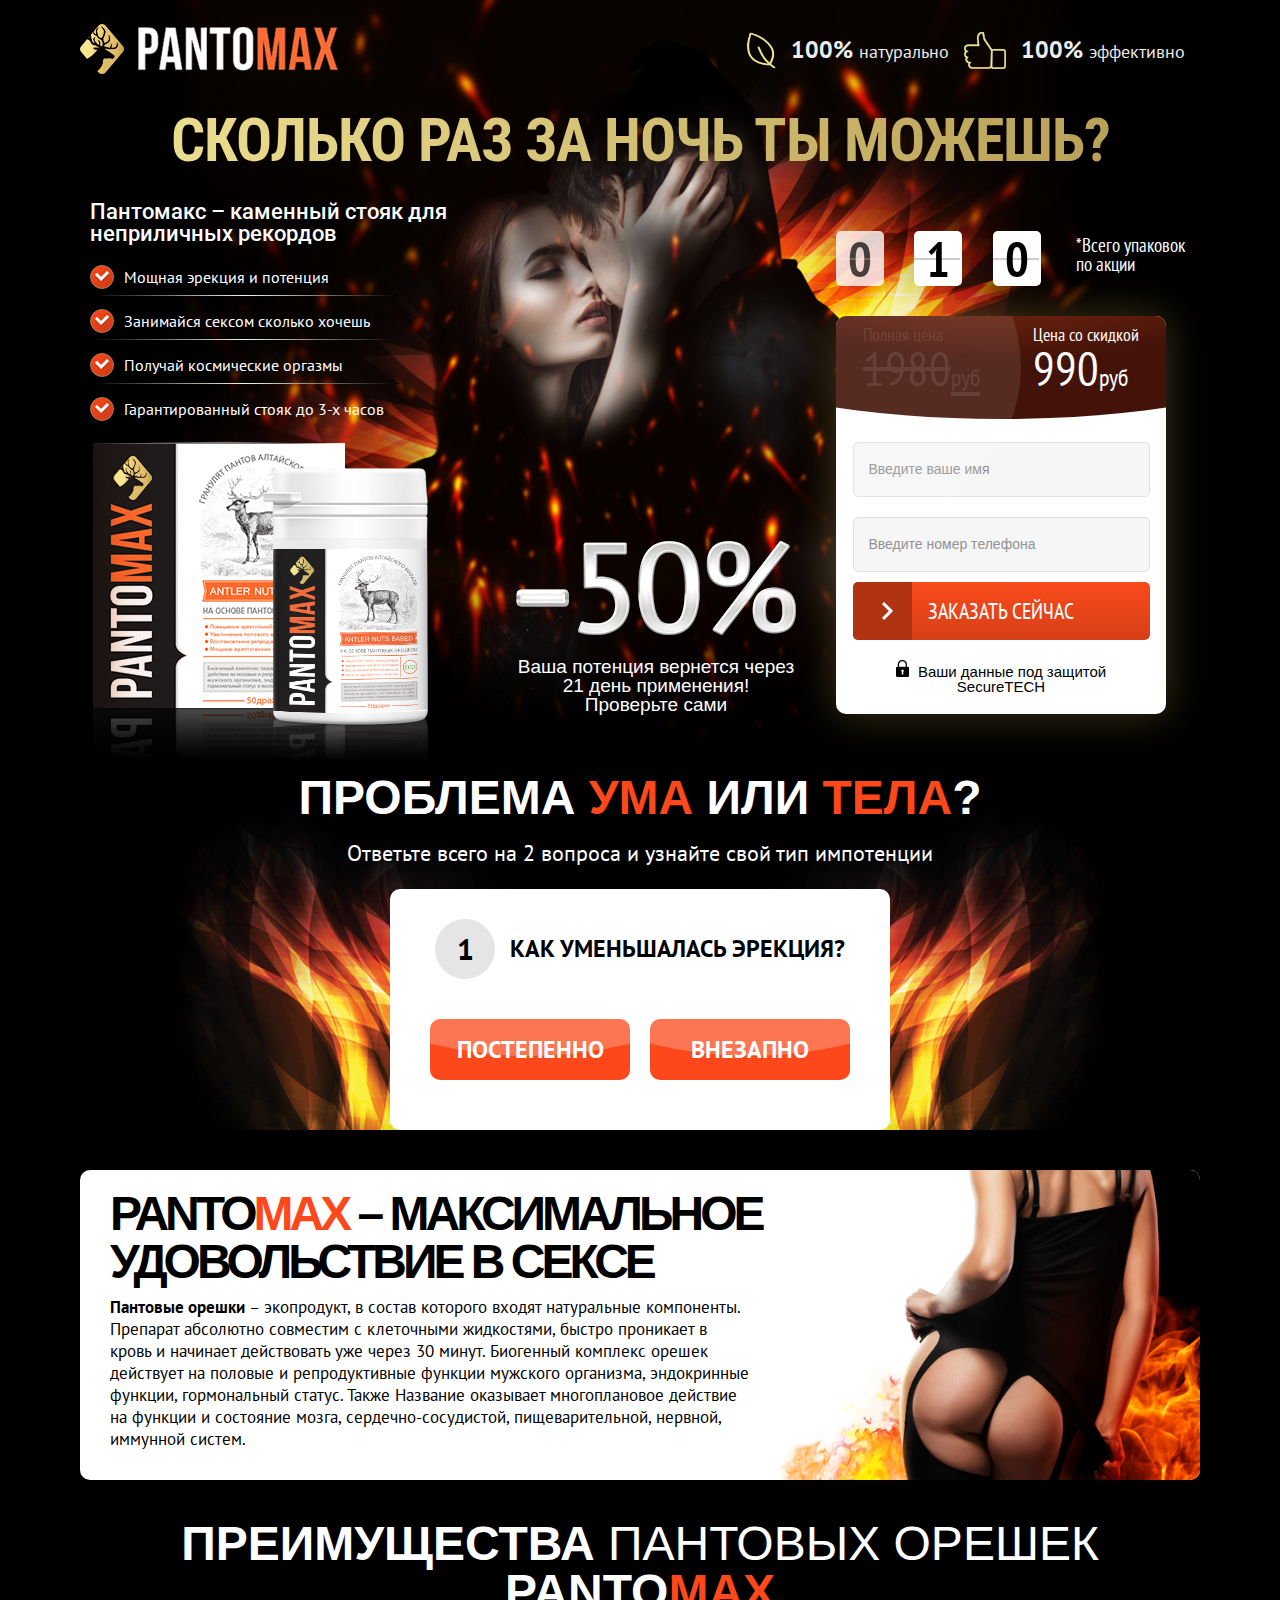
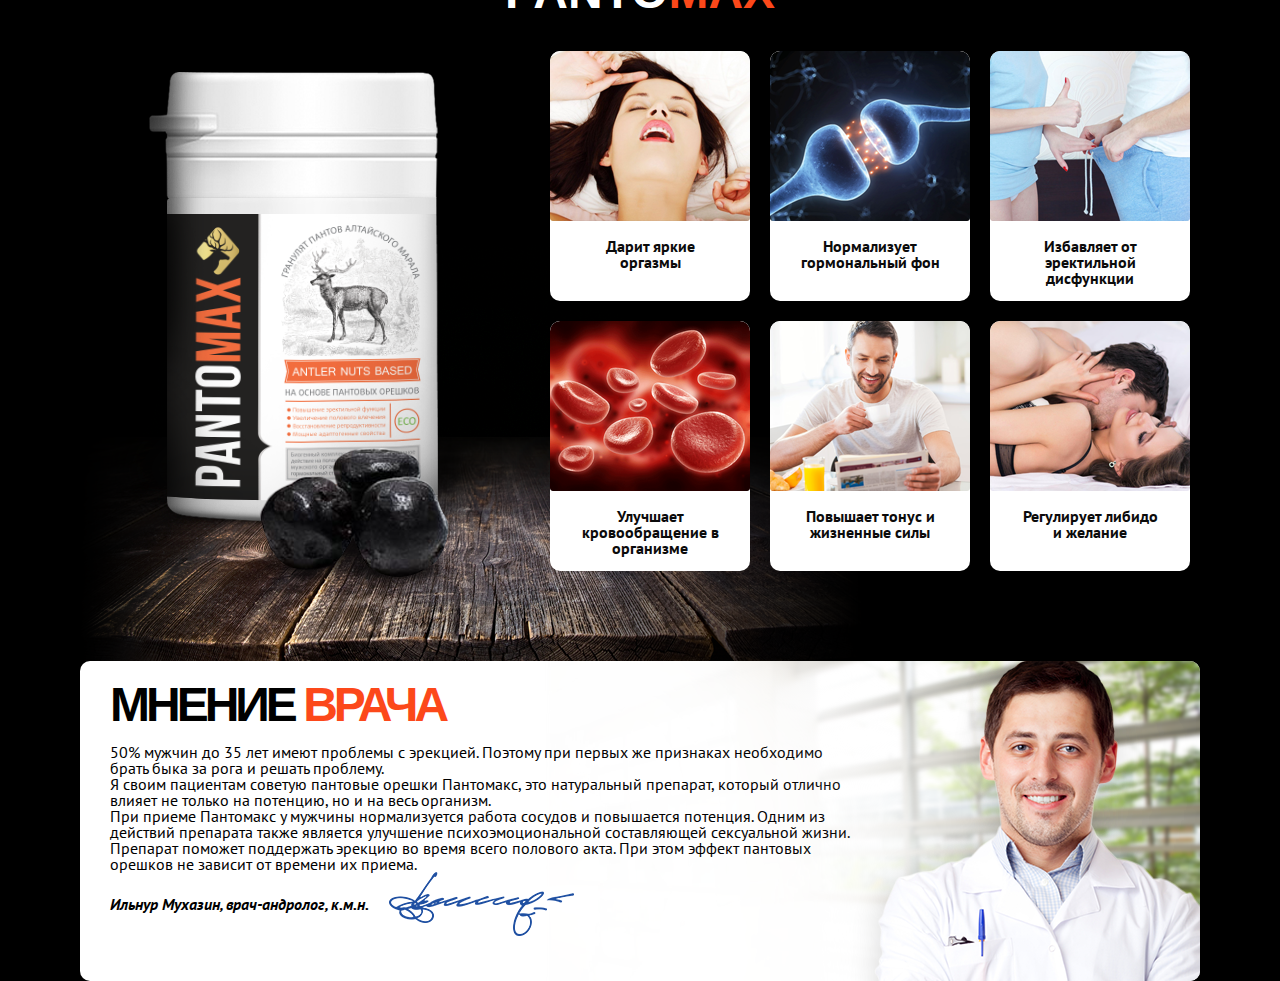
<file: index.html>
<!DOCTYPE html>
<html lang="en">
<head>
	<meta charset="UTF-8">
    <meta name="viewport" content="width=device-width, initial-scale=1.0">
    <meta http-equiv="X-UA-Compatible" content="ie=edge">
	<title>PantoMAX</title>
	<link href="https://fonts.googleapis.com/css?family=PT+Sans:400,700,700i" rel="stylesheet">
	<link href="https://fonts.googleapis.com/css?family=Roboto+Condensed:700" rel="stylesheet">
	<link href="https://fonts.googleapis.com/css?family=Roboto:500" rel="stylesheet">
	<link href="https://fonts.googleapis.com/css?family=PT+Sans+Narrow:400,700" rel="stylesheet">
	<link href="https://fonts.googleapis.com/css?family=Open+Sans" rel="stylesheet">
	<link rel="stylesheet" type="text/css" href="css/normalize.css">
	<link rel="stylesheet" type="text/css" href="css/style.css">
</head>
<body>
	<header>
		<div class="wrapper">
			<div class="head">
				<div class="header">
					<div class="header__logo">
						<img src="./img/logo.png" alt="" class="logo__img">
					</div>
					<div class="header__info">
						<div class="header__info-item">
							<img src="./img/header__info-img.png" alt="">
							<p><span>100% </span>натурально</p>
						</div>
						<div class="header__info-item">
							<img src="./img/header__info-img2.png" alt="">
							<p><span>100% </span>эффективно</p>
						</div>
					</div>
				</div>
				<div class="title-main">
					Сколько раз за ночь ты можешь?
				</div>
				<div class="wrapper-head__main">
					<div class="wrapper-head__main-left">
						<div class="title-secondary">
							Пантомакс – каменный стояк для неприличных рекордов
						</div>
						<div class="properties">
							<div class="properties__item">
								<div class="properties__item-icon">
									<img src="./img/properties-icon.png" alt="">
								</div>
								<div class="properties__item-text">
									Мощная эрекция и потенция
								</div>
							</div>
							<div class="properties__item">
								<div class="properties__item-icon">
									<img src="./img/properties-icon.png" alt="">
								</div>
								<div class="properties__item-text">
									Занимайся сексом сколько хочешь
								</div>
							</div>
							<div class="properties__item">
								<div class="properties__item-icon">
									<img src="./img/properties-icon.png" alt="">
								</div>
								<div class="properties__item-text">
									Получай космические оргазмы
								</div>
							</div>
							<div class="properties__item">
								<div class="properties__item-icon">
									<img src="./img/properties-icon.png" alt="">
								</div>
								<div class="properties__item-text">
									Гарантированный стояк до 3-х часов
								</div>
							</div>
						</div>
						<div class="product">
							<img src="./img/product.png" alt="" class="product__img">
						</div>
					</div>
					<div class="wrapper-head__main-center">
						<div class="sale">
							<div class="sale__img">
								<img src="./img/sale.png" alt="">
							</div>
							<div class="sale__info">
								Ваша потенция вернется через 21 день применения! Проверьте сами
							</div>
						</div>
					</div>
					<div class="wrapper-head__main-right">
						<div class="timer">
							<div class="timer__item">
								<div class="timer__item-transparent">
									<div class="timer__item-counter">0</div>
									<div class="separator"></div>
								</div>
							</div>
							<div class="timer__item">
								<div class="timer__item-bg">
									<div class="timer__item-counter">1</div>
									<div class="separator"></div>
								</div>
							</div>
							<div class="timer__item">
								<div class="timer__item-bg">
									<div class="timer__item-counter">0</div>
									<div class="separator"></div>
								</div>
							</div>
							<div class="timer__info">
								<p>*Всего упаковок <br>по акции </p>
							</div>
						</div>
						<div class="form">
							<div class="form__head">
								<div class="form__head-info cover">Полная цена
									<p>1980<span>руб</span></p>
								</div>
								<div class="form__head-info">Цена со скидкой
									<p>990<span>руб</span></p>
								</div>
							</div>
							<form action="#">
								<input class="form-field" type="text" placeholder="Введите ваше имя">
								<input class="form-field" type="text" placeholder="Введите номер телефона">
								<div class="form-field__btn-cover">
									<img class="form-field__btn-arrow" src="./img/arrow.png" alt="">
									<input class="form-field__btn" type="submit" value="Заказать сейчас">
								</div>
							</form>
							<div class="security">
								<img src="./img/lock.png" alt="">
								Ваши данные под защитой SecureTECH
							</div>
							<div class="form-bg">
							</div>
						</div>
					</div>
				</div>
			</div>
		</div>
	</header>
	<section class="question">
		<div class="wrapper">
			<div class="question-title">
				<h2 class="question-title__main">
					Проблема <span>ума</span> или <span>тела</span>?
				</h2>
				<div class="question-title__info">
					Ответьте всего на 2 вопроса и узнайте свой тип импотенции
				</div>
			</div>
			<div class="question-block">
				<div class="question-block__title">
					<div class="question-block__title-img">
						<p>1</p>
					</div>
					<h2>Как уменьшалась эрекция?</h2>
				</div>
				<div class="question-block__buttons">
					<div class="question-block__btn-cover">
						<input class="question-block__btn" type="submit" value="Постепенно">
					</div>
					<div class="question-block__btn-cover">
						<input class="question-block__btn" type="submit" value="Внезапно">
					</div>
				</div>
			</div>
		</div>
	</section>
	<section class="about">
		<div class="wrapper">
			<div class="about-main">
				<div class="about-main__info">
					<div class="about-main__info-heading">
						<h4>Panto<span>MAX</span> – максимальное удовольствие в сексе</h4>
					</div>
					<div class="about-main__info-texted">
						<span>Пантовые орешки </span> – экопродукт, в состав которого входят натуральные компоненты. Препарат абсолютно совместим с клеточными жидкостями, быстро проникает в кровь и начинает действовать уже через 30 минут. Биогенный комплекс орешек действует на половые и репродуктивные функции мужского организма, эндокринные функции, гормональный статус. Также Название оказывает многоплановое действие на функции и состояние мозга, сердечно-сосудистой, пищеварительной, нервной, иммунной систем.
					</div>
				</div>
				<div class="about-main__img">
					<img src="./img/about.png" alt="">
				</div>
			</div>
		</div>
	</section>
	<section class="advantages">
		<div class="wrapper">
			<div class="advantages__heading">
				<h4><span class="bold-text">Преимущества</span> пантовых орешек <span class="bold-text">Panto<span class="color-text">MAX</span></span></h4>
			</div>
			<div class="advantages-block">
				<div class="advantages-container">
					<div class="advantages-container__item">
						<img src="./img/advantages-img1.png" alt="">
						<p>Дарит яркие оргазмы</p>
					</div>
					<div class="advantages-container__item">
						<img src="./img/advantages-img2.png" alt="">
						<p>Нормализует гормональный фон</p>
					</div>
					<div class="advantages-container__item">
						<img src="./img/advantages-img3.png" alt="">
						<p>Избавляет от эректильной дисфункции </p>
					</div>
					<div class="advantages-container__item">
						<img src="./img/advantages-img4.png" alt="">
						<p>Улучшает кровообращение в организме</p>
					</div>
					<div class="advantages-container__item">
						<img src="./img/advantages-img5.png" alt="">
						<p>Повышает тонус и жизненные силы</p>
					</div>
					<div class="advantages-container__item">
						<img src="./img/advantages-img6.png" alt="">
						<p>Регулирует либидо и желание</p>
					</div>
				</div>
			</div>
		</div>
	</section>
	<section class="about about-doctor">
		<div class="wrapper">
			<div class="about-main">
				<div class="about-main__info">
					<div class="about-main__info-heading">
						<h4>Мнение <span>врача</span></h4>
					</div>
					<div class="about-main__info-doctor">
						50% мужчин до 35 лет имеют проблемы с эрекцией. Поэтому при первых же признаках необходимо брать быка за рога и решать проблему. <br>Я своим пациентам советую пантовые орешки Пантомакс, это натуральный препарат, который отлично влияет не только на потенцию, но и на весь организм. <br>При приеме Пантомакс у мужчины нормализуется работа сосудов и повышается потенция. Одним из действий препарата также является улучшение психоэмоциональной составляющей сексуальной жизни. Препарат поможет поддержать эрекцию во время всего полового акта. При этом эффект пантовых орешков не зависит от времени их приема.<br>
						<div class="doctor-sign">Ильнур Мухазин, врач-андролог, к.м.н.<img src="./img/sign.png" alt=""></div>
						
					</div>
				</div>
				<div class="about-main__img-doctor">
					<img src="./img/doctor.png" alt="">
				</div>
			</div>
		</div>
	</section>
</body>
</html>
</file>
<file: css/style.css>
*{
	box-sizing: border-box;
}

body{
	color: #ffffff;
	background: #000;
	font-weight: 400;
	font-family: 'PT Sans', 'Arial', sans-serif;
}


input::-webkit-input-placeholder{
	color: #929292;
	font-size: 14px;
}

input:-ms-input-placeholder{
	color: #929292;
	font-size: 14px;
}

input::-ms-input-placeholder{
	color: #929292;
	font-size: 14px;
}

input::placeholder{
	color: #929292;
	font-size: 14px;
}

.wrapper{
	max-width: 1200px;
	width: 100%;
	padding: 0 40px;
	margin: 0 auto;
}

.wrapper-head__top{
	display: flex;
	flex-wrap: wrap;
}

.wrapper-head__main{
	display: flex;
    align-items: flex-end;
    justify-content: space-around;
}


.wrapper-head__main-left{
    width: 35%;
    margin: 0 20px 0 10px;
}

.wrapper-head__main-center{
	display: flex;
    flex-direction: column;
    align-items: center;
    width: 25%;
    margin: 0 20px 60px 20px;
}

.wrapper-head__main-right{
    width: 40%;
    margin: 0 10px 60px 20px;
}

/* ----- section header ----- */

.head{
	background: url("../img/nav-bg.png") no-repeat center top;
	padding-top: 24px;
}

.header{
	display: flex;
    align-items: center;
    justify-content: space-between;
    flex-wrap: wrap;
    width: 100%;
}

.header__logo{
	margin-right: 50px;
}

.header__info{
	display: flex;
}

.header__info-item{
	display: flex;
    align-items: center;
    color: #ededed;
    padding-right: 15px;
}

.header__info-item p{
	color: #ededed;
	font-size: 18px;
	padding-left: 15px;
}

.header__info-item p span{
	font-size: 24px;
	font-weight: 700;
}

.title-main{
	width: 100%;
	background: linear-gradient(to right, #f0e394 0%, #b49b52 100%);
	-webkit-background-clip: text;
  	-webkit-text-fill-color: transparent;
	font-family: 'Roboto Condensed', 'Arial', sans-serif;
	font-size: 60px;
	font-weight: 700;
	text-align: center;
	text-transform: uppercase;
	letter-spacing: -1px;
	padding: 35px 0 20px 0;
}

.title-secondary{
	font-family: 'Roboto', 'Arial', sans-serif;
	font-size: 22px;
	font-weight: 500;
	margin: 10px 0;
}

.title__secondary, .timer{
	margin-top: 28px;
}

.timer{
	display: flex;
    align-items: center;
    justify-content: space-between;
}

.timer__item-bg, .timer__item-transparent{
	position: relative;
	width: 48px;
	height: 55px;
	border-radius: 5px;
}

.timer__item-transparent{
	background-color: rgba(255, 255, 255, 0.8);
}

.timer__item-transparent .timer__item-counter{
	opacity: 0.7;
}

.timer__item-transparent .separator{
	background-color: rgba(255, 255, 255, 0.2);
}

.timer__item-bg{
	background-color: #fff;
}

.timer__item-counter{
	position: absolute;
    top: 50%;
    left: 50%;
    -webkit-transform: translate(-50%, -50%);
            transform: translate(-50%, -50%);
	color: #000;
	font-family: 'PT Sans Narrow', sans-serif;
	font-size: 50px;
	font-weight: 700;
}

.separator{
	position: absolute;
    top: 50%;
    -webkit-transform: translateY(-50%);
            transform: translateY(-50%);
	width: 46px;
	height: 2px;
	background-color: rgba(0, 0, 0, 0.2);
}

.timer__info{
	border-radius: 5px;
    background-color: rgba(0, 0, 0, 0.4);
    height: 55px;
}

.timer__info p{
	font-family: 'PT Sans Narrow', sans-serif;
	font-size: 19px;
	padding: 5px;
}

.properties{
	display: flex;
	flex-direction: column;
	margin: 10px 0;
}

.properties__item{
	display: flex;
    align-items: center;
    position: relative;
    margin: 10px 0;
}
.properties__item:after{
	position: absolute;
    content: '';
    top: 125%;
    display: block;
    left: 0;
    width: 80%;
    height: 1px;
    background: linear-gradient(0.25turn, #000 1%, #ebf8e1 50%, #000);
}

.properties__item:last-child:after{
	display: none;
}

.properties__item-icon{
	position: relative;
	flex: none;
    width: 24px;
    height: 24px;
    border: 1px solid #b67a52;
    border-radius: 50%;
    background: linear-gradient(-225deg, #fc481a 0%, #ca3a15 100%);
}

.properties__item-icon img{
	position: absolute;
    top: 50%;
    left: 50%;
    -webkit-transform: translate(-50%, -50%);
            transform: translate(-50%, -50%);
}

.properties__item-text{
	font-size: 16px;
	padding: 0 10px;
}

.form{
	display: flex;
    align-items: center;
    flex-direction: column;
    justify-content: space-between;
    position: relative;
    overflow: hidden;
    width: 330px;
    margin-top: 30px;
	box-shadow: 0 0 40px rgba(254, 213, 91, 0.25);
	border-radius: 10px;
	background-color: #fff;
}

.form__head{
	display: flex;
    align-items: center;
    justify-content: space-around;
    width: 100%;
    padding-top: 10px;
    margin-bottom: 40px;
	z-index: 2;
}

.form__head-info{
	position: relative;
	color: #ffffff;
	font-family: 'PT Sans Narrow', sans-serif;
	font-size: 18px;
}

.form__head::before{
	content: '';
	display: block;
	position: absolute;
	top: -25%;
    left: -35%;
    width: 300px;
    height: 300px;
    background: rgba(255, 255, 255, 0.1);
    border-radius: 50%;
}

.cover{
	opacity: 0.1;
}

.cover p{
	text-decoration: line-through;
}

.form__head-info p{
	font-size: 48px;
}

.form__head-info p span{
	font-size: 24px;
}

.form form{
	display: flex;
    flex-direction: column;
    align-items: center;
    width: 100%;
}

.form-bg{
	position: absolute;
    top: -74%;
    width: 300%;
    height: 100%;
    background: radial-gradient(#aa3a17, #431309 50%);
    border-radius: 50%;
}

.form-field{
	width: 90%;
	height: 55px;
	border-radius: 5px;
	border: 1px solid #e1e1e1;
	background-color: #f6f6f6;
	margin: 10px 0;
	padding-left: 15px;
}

.form-field__btn{
	position: relative;
	width: 100%;
    color: #ffffff;
    font-family: 'PT Sans Narrow', sans-serif;
    font-size: 22px;
    text-transform: uppercase;
    box-shadow: 3px 4px 25px rgba(250, 74, 27, 0.35);
    border-radius: 5px;
    background-image: linear-gradient(to top, #d73f17 0%, #fa4a1b 100%);
    padding: 15px 0;
    border: none;
}

.form-field__btn-arrow{
	position: absolute;
    top: 50%;
    -webkit-transform: translateY(-50%);
            transform: translateY(-50%);
    left: 10%;
    z-index: 999;
}

.form-field__btn-cover{
	position: relative;
    border-radius: 5px;
    overflow: hidden;
    border: none;
    width: 90%;
}

.form-field__btn-cover::before{
	content: '';
    display: block;
    position: absolute;
    top: 0;
    left: -80%;
    width: 100%;
    height: 100%;
    background: #b13412;
    z-index: 999;
}

.security{
	width: 90%;
	color: #000000;
	font-family: "PT Sans - Narrow", sans-serif;
	font-size: 15px;
	margin: 20px 0;
	text-align: center;
}

.security img{
	padding-right: 5px;
}

.sale{
	display: flex;
    flex-direction: column;
}

.sale__img{
	margin: 20px 0;
}

.sale__info{
	color: #ffffff;
	font-family: "PT Sans - Narrow", sans-serif;
	font-size: 19px;
	text-align: center;
}

.product{
	margin: 10px 0;
}


/* ----- section question ----- */

.question{
	background: url("../img/question-bg.png") no-repeat center top;
	margin: 0 auto;
}

.question-title{
	text-align: center;
}

.question-title__main{
	color: #ffffff;
	font-family: "PT Sans - Narrow", sans-serif;
	font-size: 48px;
	font-weight: 700;
	text-transform: uppercase;
	margin-bottom: 20px;
}

.question-title__main span{
	color: #fc481a;
}

.question-title__info{
	color: #ffffff;
	font-size: 22px;
}


.question-block{
	margin: 25px auto;
    width: 500px;
	border-radius: 10px;
	background-color: #ffffff;
	padding: 30px 0 50px 0;
}

.question-block__title{
	display: flex;
    align-items: center;
    justify-content: center;
	color: #000000;
	font-size: 24px;
	font-weight: 700;
	line-height: 52px;
	text-transform: uppercase;
}
.question-block__title-img{
	position: relative;
	width: 60px;
	height: 60px;
	background: rgba(0, 0, 0, 0.1);
	border-radius: 50%;
	margin-right: 15px;
}

.question-block__title-img p{
	color: #000000;
	font-size: 30px;
	font-weight: 700;
	line-height: 52px;
	text-transform: uppercase;
	position: absolute;
    top: 50%;
    left: 50%;
    -webkit-transform: translate(-50%, -50%);
            transform: translate(-50%, -50%);
    z-index: 2;
}

.question-block__buttons{
	display: flex;
	align-items: center;
	justify-content: center;
	margin-top: 40px;
}

.question-block__btn-cover{
	position: relative;
	width: 40%;
	margin: 0 10px;
	overflow: hidden;
}

.question-block__btn{
	width: 100%;
	color: #ffffff;
	font-family: 'PT Sans', 'Arial', sans-serif;
	font-size: 24px;
	font-weight: 700;
	text-transform: uppercase;
	border-radius: 10px;
	background-color: #fc481a;
	padding: 15px;
	border: none;
}

.question-block__btn-cover::before{
	content: '';
	display: block;
	position: absolute;
	bottom: 40%;
    left: -75%;
    width: 500px;
    height: 300px;
    background: rgba(255, 255, 255, 0.25);
    border-radius: 50%;
}

/* ----- section about ----- */

.about{
	margin: 40px 0;
}

.about-main{
	position: relative;
	width: 100%;
	border-radius: 10px;
	background-color: #ffffff;
	overflow: hidden;
}

.about-main__info{
	width: 70%;
	padding: 20px 0 30px 30px;
}

.about-main__img{
	position: absolute;
	height: 100%;
	top: 0;
	right: 0;
}

.about-main__img img{
	height: 100%;
}

.about-main__info-heading{
	color: #000000;
	font-family: "PT Sans - Narrow", sans-serif;
	font-size: 48px;
	font-weight: 700;
	text-transform: uppercase;
	letter-spacing: -4px;
}

.about-main__info-heading span{
	color: #fc481a;
}

.about-main__info-texted{
	width: 85%;
    color: #000000;
    font-size: 17px;
    line-height: 22px;
    padding-top: 10px;
}

.about-main__info-texted span{
	font-weight: 700;
}

/* ----- section advantages ----- */

.advantages{
	margin: 20px auto;
}

.advantages-block{
	display: flex;
    align-items: center;
    justify-content: flex-end;
	background: url("../img/advantages-bg.png") no-repeat left bottom;
}

.advantages__heading{
	text-align: center;
	margin-bottom: 25px;
}

.advantages__heading h4{
	font-family: "PT Sans - Narrow", sans-serif;
	font-size: 48px;
	font-weight: 400;
	text-transform: uppercase;
}

.bold-text{
	font-weight: 700;
}

.color-text{
	color: #fc481a;
}

.advantages-img{
	display: flex;
    align-items: center;
}

.advantages-img img{
	width: 100%;
	padding-top: 70px;
}

.advantages-container{
	display: flex;
    align-items: center;
    flex-wrap: wrap;
    justify-content: flex-end;
    width: 70%;
    padding-bottom: 80px;
}
    

.advantages-container__item{
	width: 200px;
	height: 250px;
    border-radius: 10px;
    background-color: #ffffff;
    margin: 10px;
    overflow: hidden;
}

.advantages-container__item img{
	width: 100%;
}

.advantages-container__item p{
	padding: 15px 30px;
    text-align: center;
    color: #0b0b0b;
	font-size: 16px;
	font-weight: 700;
}

/* ----- section doctor ----- */

.about-doctor{
	margin-top: -20px;
}

.doctor-main__info-heading{
	color: #000000;
	font-family: "PT Sans - Narrow", sans-serif;
	font-size: 48px;
	font-weight: 700;
	text-transform: uppercase;
}

.about-main__info-doctor{
	color: #000000;
	font-size: 16px;
	padding: 15px 0;
}
.doctor-sign{
	display: flex;
    align-items: center;
	font-weight: 700;
	font-style: italic;
	line-height: 24px;
}

.doctor-sign img{
	padding-left: 20px;
}

.about-main__img-doctor{
	position: absolute;
    top: -10%;
    right: -5%;
}


@media screen and (max-width: 1040px){
	.wrapper-head__main {
    	flex-wrap: wrap;
	}
	.about-main__img{
	    right: -25%;
	}

	.about-main__img-doctor {
		right: -20%;
	}

}

@media screen and (max-width: 800px){
	.wrapper-head__main {
    	flex-direction: column;
    	align-items: center;
	}

	.wrapper-head__main-right {
    	width: inherit;
	}

	.wrapper-head__main-left {
	    display: flex;
	    flex-direction: column;
	    align-items: center;
	    width: inherit;
	    margin: 10px;
	}

	.advantages-block {
	    justify-content: center;
	}

	.advantages-container {
	    align-items: center;
	    justify-content: space-around;
	    width: inherit;
	}

	.about-main__img {
	    right: -45%;
	}

	.about-main__img-doctor {
	    right: -34%;
	}
}

@media screen and (max-width: 700px){
	.about-main__img img, .about-main__img-doctor {
	    display: none;
	}

	.about-main__info {
	    width: inherit;
	    padding: 10px;
	    text-align: center;
	}

	.about-main__info-texted {
	    width: inherit;
	}

	.doctor-sign {
	    justify-content: space-around;
	}

	.question-block {
	    margin: 25px auto;
	    width: 400px;
	}

	.question-block__title {
	    font-size: 20px;
	}

	.question-block__btn {
	    font-size: 20px;
	    padding: 10px;
	}
}

@media screen and (max-width: 500px){
	.title-main, .question-title__main, .about-main__info-heading, .advantages__heading h4{
		font-size: 40px;
	}


	.title-secondary {
    	text-align: center;
    }


	.header {
	    justify-content: center;
	}

	.header__logo {
	    margin: 10px;
	}

	.header__info-item {
	    padding: 15px 5px;
	}

	.question-block {
	    width: inherit;
	}

	.question-block__title {
	    flex-direction: column;
	}
}

@media screen and (max-width: 400px){
	.wrapper-head__main-left {
	    width: 80%;
	}

	.product img{
		width: 100%;
	}

	.question-block {
	    width: 250px;
	}

	.question-block__title{
		flex-direction: column;
	}

	.question-block__title h2{
		text-align: center;

	}

	.question-block__buttons{
		flex-direction: column;
		margin-top: 20px;
	}

	.question-block__btn-cover {
	    width: 80%;
	    margin: 10px;
	}

	.about-main__info-heading, .title-main, .question-title__main, .about-main__info-heading, .advantages__heading h4{
		font-size: 30px;
		letter-spacing: normal;
	}

	.advantages-block {
	    background: url(../img/advantages-bg.png) no-repeat center bottom;
	}

	.doctor-sign{
		flex-direction: column;
	}
}

@media screen and (max-width: 320px){

	.wrapper{
		padding: 0 10px;
	}

	.wrapper-head__main-right {
		margin: 0;
	}

	.form{
		width: 300px;
		margin-bottom: 30px;
	}

	.about-main__info-heading, .title-main, .question-title__main, .about-main__info-heading, .advantages__heading h4{
		font-size: 24px;
	}
}
</file>
